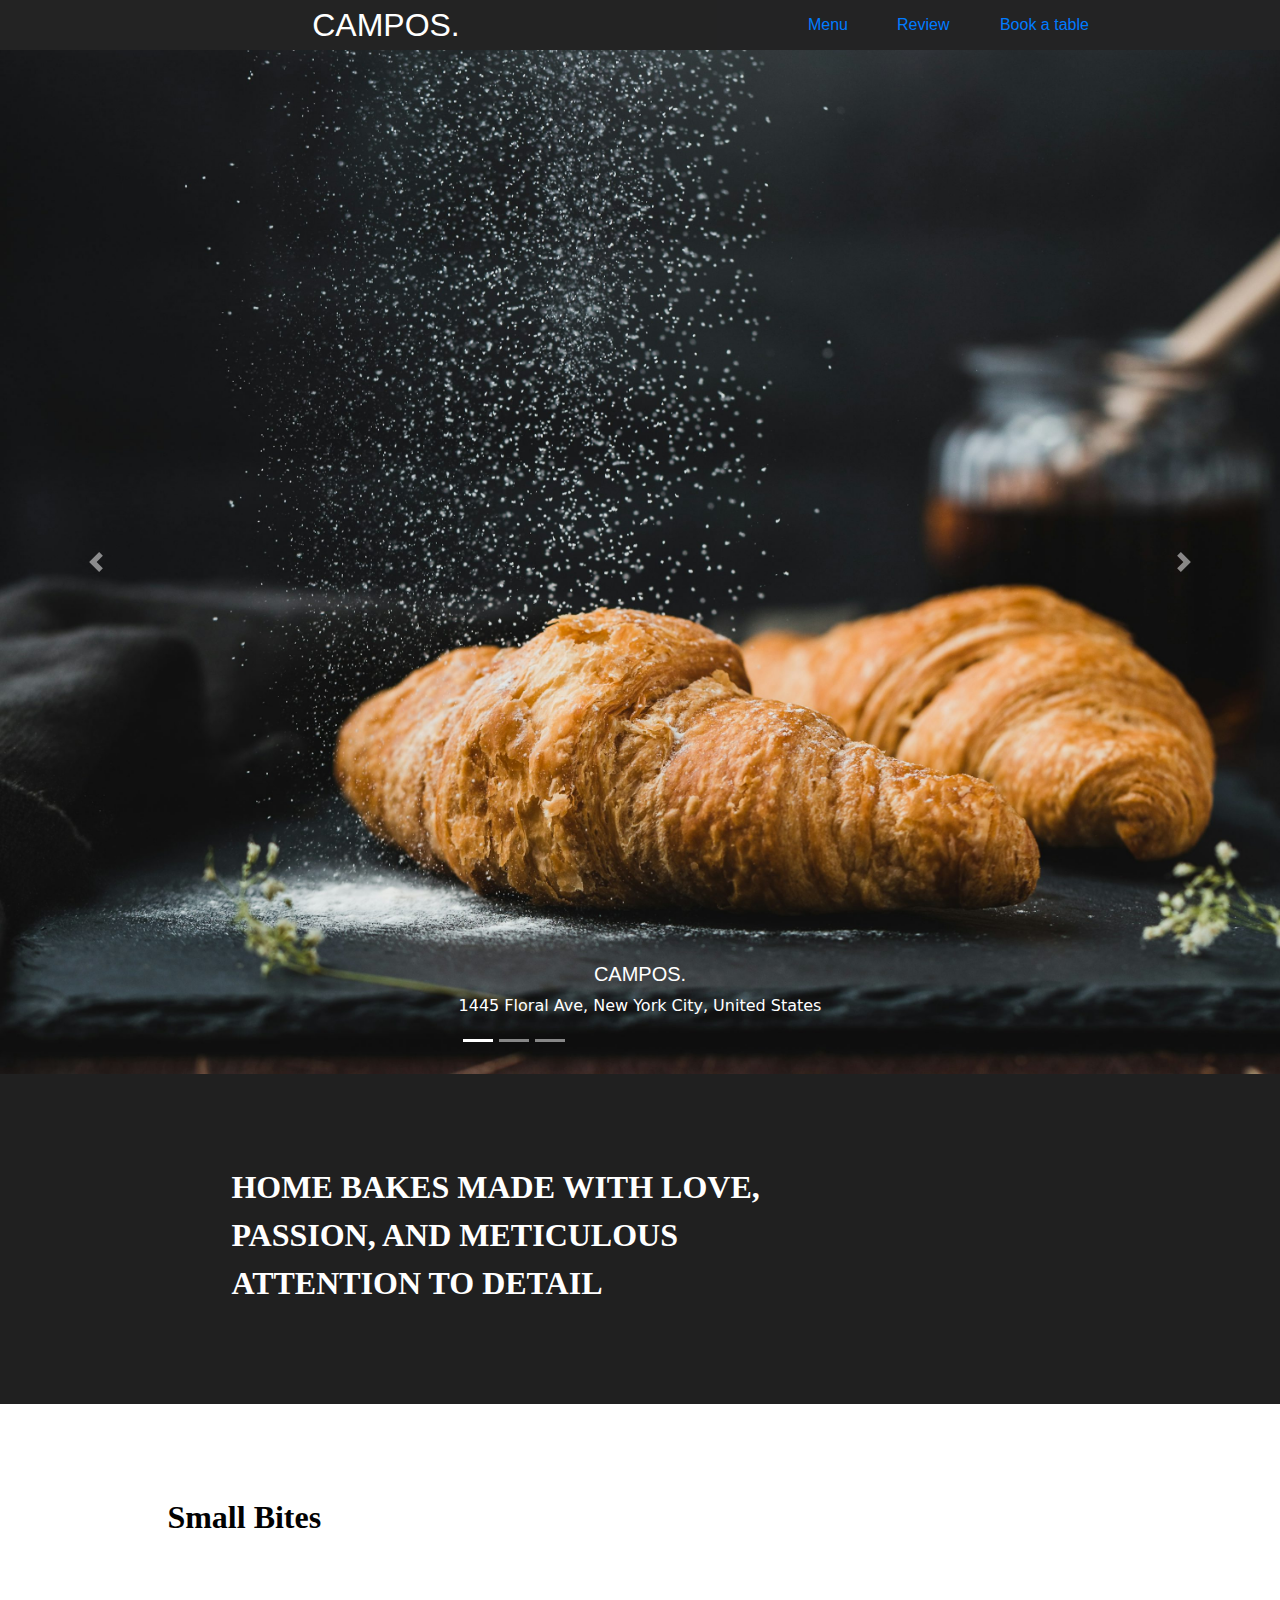
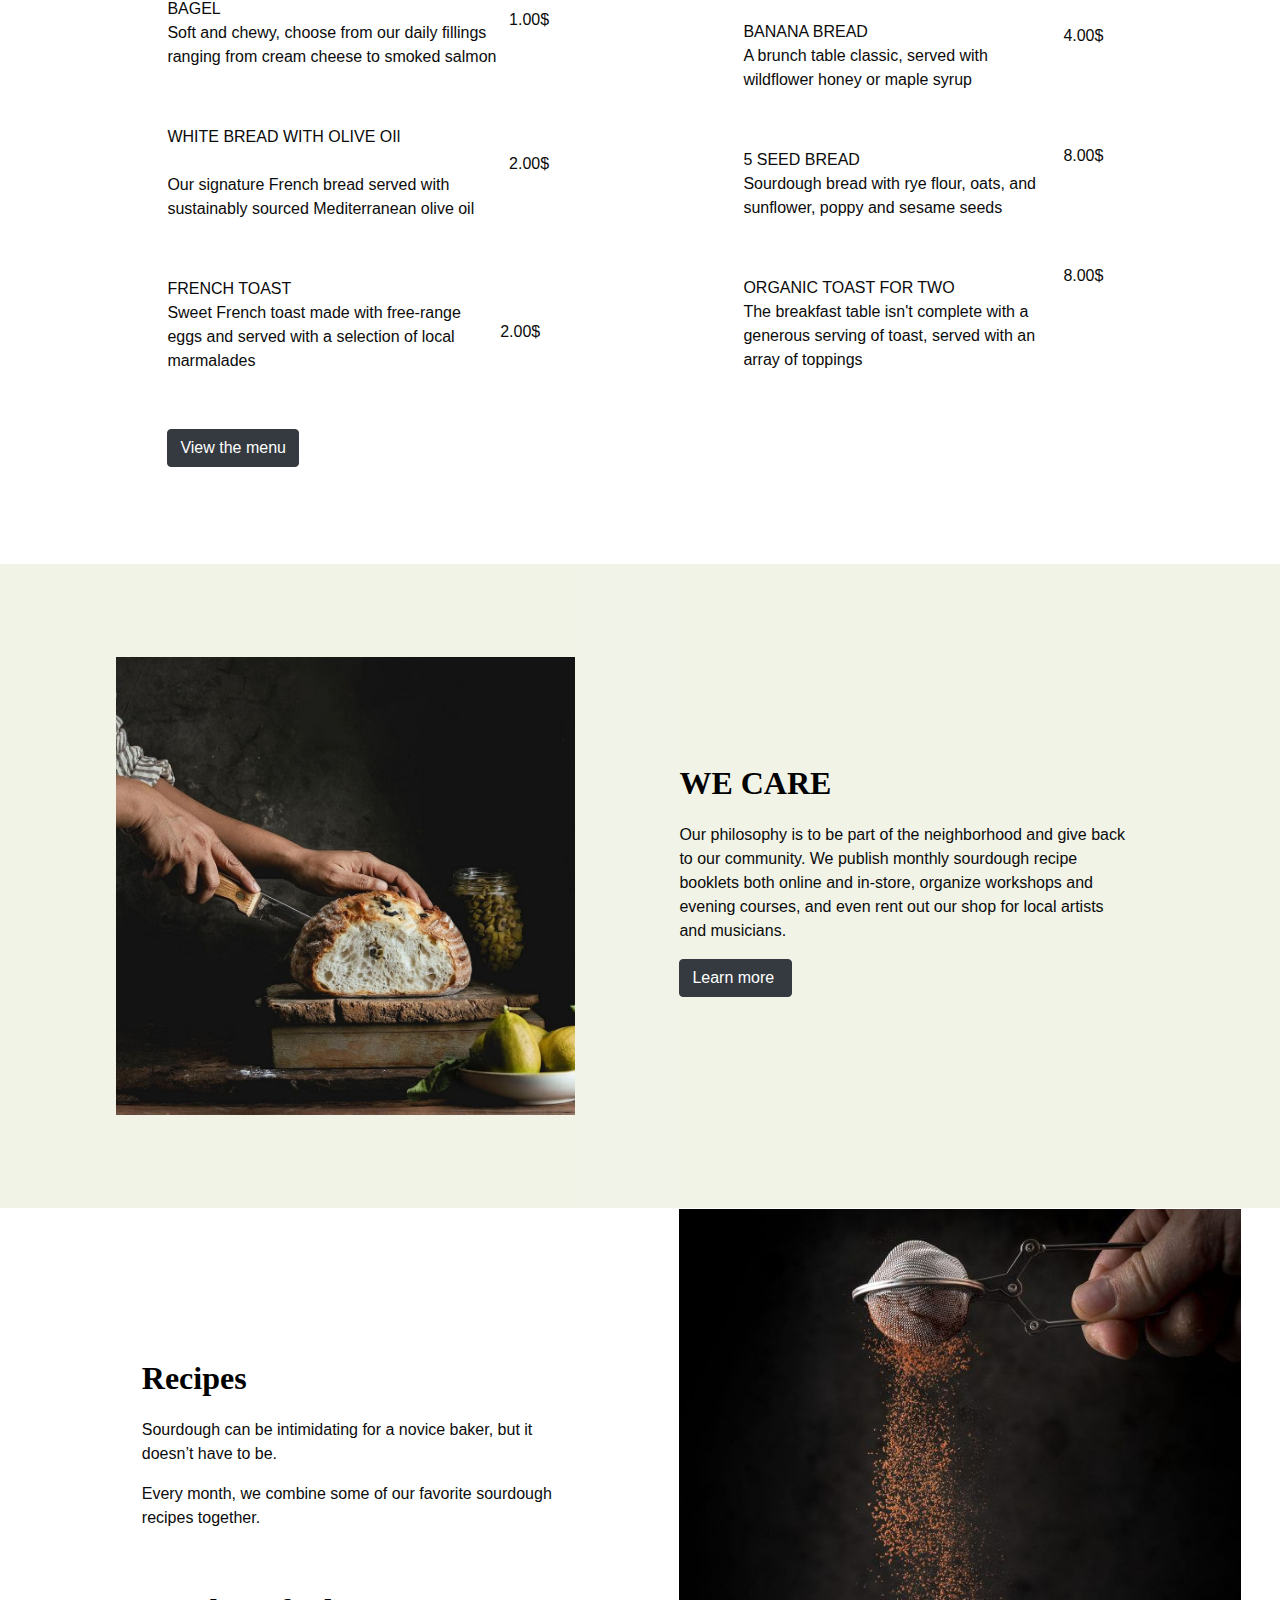
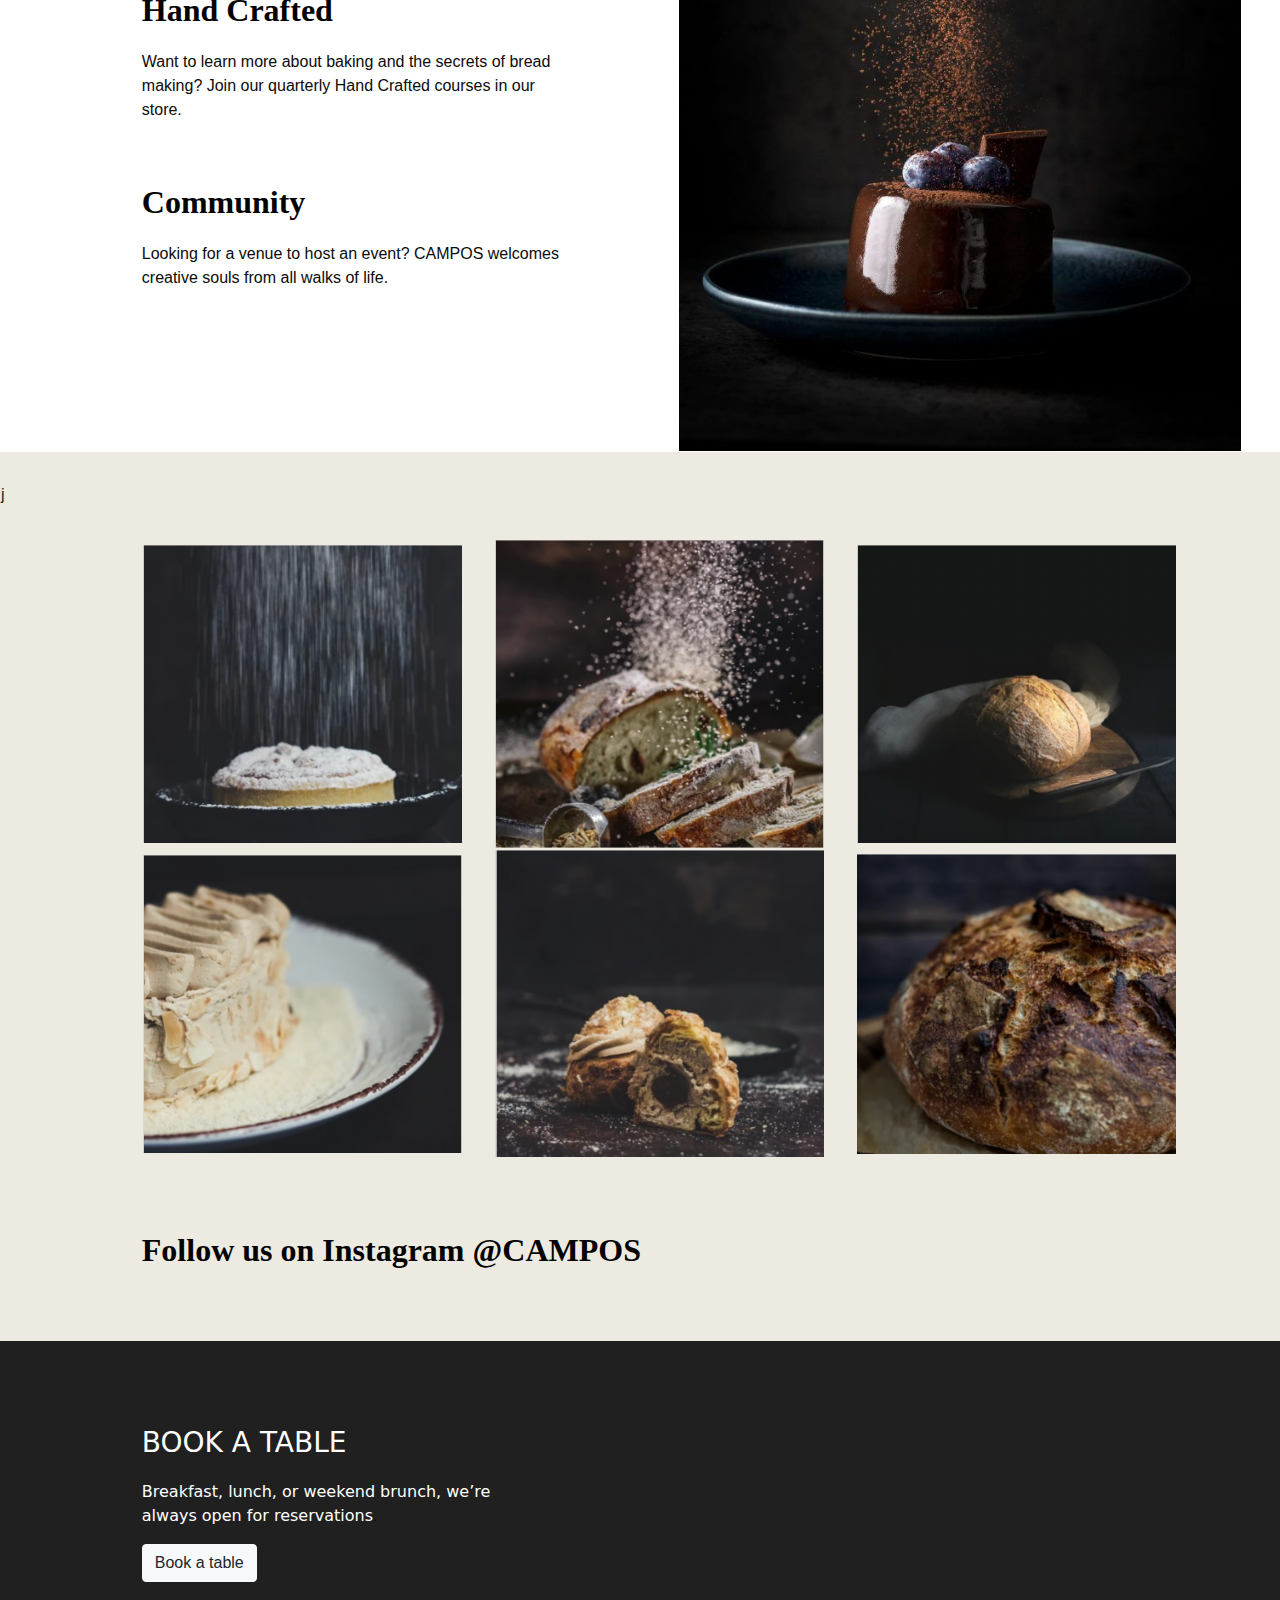
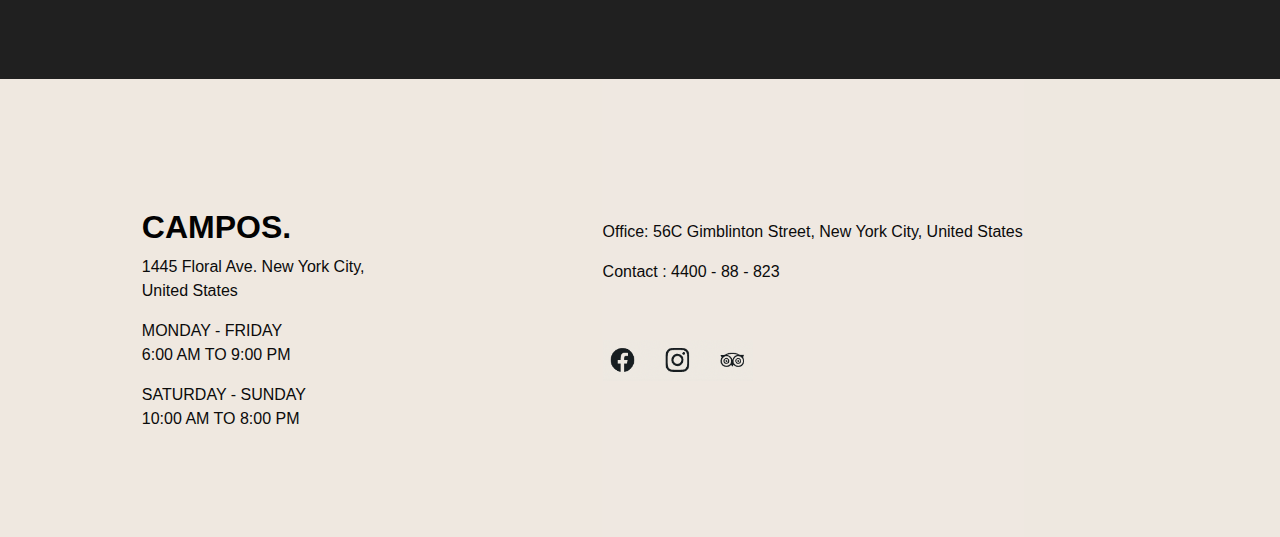
<file: index.html>
<!DOCTYPE html>
<html lang="en">
  <head>
    <meta charset="UTF-8">
	<meta http-equiv="X-UA-Compatible" content="IE=edge">
	<meta name="viewport" content="width=device-width, initial-scale=1">
    <title>Untitled Document</title>
    <!-- Bootstrap -->
	<link href="css/bootstrap-4.4.1.css" rel="stylesheet">
	
  </head>
  <body>
<!-- body code goes here -->


	<!-- jQuery (necessary for Bootstrap's JavaScript plugins) --> 
	<script src="js/jquery-3.4.1.min.js"></script>

	<!-- Include all compiled plugins (below), or include individual files as needed -->
	<script src="js/popper.min.js"></script> 
  <table width="100%" border="0">
	  <tbody>
	    <tr>
	      <td width="56%" bgcolor="#232323" style="font-family: Impact, Haettenschweiler, 'Franklin Gothic Bold', 'Arial Black', sans-serif; color: #FFFFFF; font-size: 2rem;"> &nbsp; &nbsp; &nbsp; &nbsp; &nbsp; &nbsp; &nbsp; &nbsp; &nbsp; &nbsp; &nbsp; &nbsp; &nbsp; &nbsp; &nbsp; &nbsp; &nbsp; &nbsp;CAMPOS.</td>
	      <td width="6%" bgcolor="#232324" style="color: #FFFFFF">&nbsp;</td>
	      <td width="8%" bgcolor="#232324">&nbsp;<span style="color: #FBFBFB"> &nbsp;<a href="campos Menu.html">Menu</a></span></td>
	      <td width="7%" bgcolor="#232324" style="color: #FFFFFF"> <a href="Reviews.html">Review</a></td>
	      <td width="23%" bgcolor="#232324" style="color: #FFFFFF">&nbsp; &nbsp;<a href="campos book your table copy.html">Book a table</a></td>
        </tr>
      </tbody>
  </table>
<script src="js/bootstrap-4.4.1.js"></script>
  <div id="carouselExampleIndicators1" class="carousel slide" data-ride="carousel" style="background-color: grey">
	  <ol class="carousel-indicators">
	    <li data-target="#carouselExampleIndicators1" data-slide-to="0" class="active"></li>
	    <li data-target="#carouselExampleIndicators1" data-slide-to="1"></li>
	    <li data-target="#carouselExampleIndicators1" data-slide-to="2"></li>
      </ol>
	  <div class="carousel-inner" role="listbox">
	    <div class="carousel-item active"> <img src="images/food24.jpeg" alt="First slide" width="100%" height="auto" class="d-block mx-auto">
		
	      <div class="carousel-caption">
	        <h5>CAMPOS.</h5>
	        <p style="font-family: Segoe, 'Segoe UI', 'DejaVu Sans', 'Trebuchet MS', Verdana, sans-serif; color: #FFFFFF;">1445 Floral Ave, New York City, United States </p>
          </div>
        </div>
	    <div class="carousel-item"> <img src="images/food14.jpeg" alt="Second slide" width="100%" height="auto" class="d-block mx-auto">
	      
	      <div class="carousel-caption">
	        <h5>Memories made in food</h5>
	        <p style="color: #FFFFFF"> We don’t just serve dishes, we serve memories. </p>
          </div>x
        </div>
	    <div class="carousel-item"> <a href="images/food29.jpg"><img src="images/food29.jpg" alt="Third slide" width="100%" height="auto" class="d-block mx-auto"></a>
	      <div class="carousel-caption">
	        <h5>Treats for any Occasion</h5>
	        <p style="color: #FFFFFF">We’ve got you covered for any holiday, special occasion, or cause for celebration.</p>
          </div>
        </div>
      </div>
	  <a class="carousel-control-prev" href="#carouselExampleIndicators1" role="button" data-slide="prev"> <span class="carousel-control-prev-icon" aria-hidden="true"></span> <span class="sr-only">Previous</span></a> <a class="carousel-control-next" href="#carouselExampleIndicators1" role="button" data-slide="next"> <span class="carousel-control-next-icon" aria-hidden="true"></span>	  <span class="sr-only">Next</span></a></div>
  <table width="100%" border="0">
    <tbody>
      <tr>
        <td width="18%" height="124" bgcolor="#202020">&nbsp;</td>
        <td width="48%" bgcolor="#202020"><p>&nbsp;</p>
          <p><strong><br>
          <span style="color: #FFFFFF">HOME BAKES MADE WITH LOVE, PASSION, AND METICULOUS ATTENTION TO DETAIL</span></strong></p>
        <p>&nbsp;</p>
        <p>&nbsp;</p></td>
        <td width="34%" bgcolor="#202020">&nbsp;</td>
      </tr>
    </tbody>
  </table>
	  <table width="100%" border="0">
  <tbody>
    <tr>
      <td width="13%" height="285">&nbsp;</td>
      <td width="26%"><p>&nbsp;</p>
      <p><strong><br>
Small Bites</strong></p>
      <p>&nbsp;</p>
      <p>BAGEL&nbsp; &nbsp; &nbsp; &nbsp; &nbsp; &nbsp; &nbsp; &nbsp; &nbsp; &nbsp; &nbsp; &nbsp; &nbsp; &nbsp; &nbsp; &nbsp; &nbsp; &nbsp; &nbsp; &nbsp; &nbsp; &nbsp; &nbsp; &nbsp; &nbsp; &nbsp; &nbsp; &nbsp; &nbsp; &nbsp; &nbsp;<br>
        Soft and chewy, choose from our daily fillings ranging from cream cheese to smoked salmon</p>
      <p>&nbsp;</p>
<p>WHITE BREAD WITH OLIVE OIl&nbsp; &nbsp; &nbsp; &nbsp; &nbsp; &nbsp; &nbsp; &nbsp; &nbsp; &nbsp; &nbsp; &nbsp;<br>
        Our signature French bread served with sustainably sourced Mediterranean olive oil</p>
<p>&nbsp;</p>
<p>FRENCH TOAST&nbsp; &nbsp; &nbsp; &nbsp; &nbsp; &nbsp; &nbsp; &nbsp; &nbsp; &nbsp; &nbsp; &nbsp;<br>
Sweet French toast made with free-range eggs and served with a selection of local marmalades</p>
      <p>&nbsp;</p>
      <p>
		  <a href="campos Menu.html">
        <button type="button" class="btn btn-dark">View the menu</button>
     </a> </p>
      <p>&nbsp;</p>
      <p>&nbsp; </p></td>
      <td width="4%"><p>&nbsp;</p>
        <p>&nbsp; </p>
        <p>&nbsp;</p>
<p>&nbsp; 1.00$ &nbsp;</p>
      <p>&nbsp; </p>
      <p>&nbsp;</p>
      <p>&nbsp; 2.00$ &nbsp; </p>
      <p>&nbsp; </p>
      <p>&nbsp;</p>
      <p>&nbsp; 2.00$&nbsp;</p>
      <p>&nbsp;</p>
      <p>&nbsp;</p>
      <p>&nbsp;</p></td>
      <td width="15%">&nbsp;</td>
      <td width="25%"><p>&nbsp;</p>
<p>BANANA BREAD&nbsp; &nbsp; &nbsp; &nbsp; &nbsp; &nbsp; &nbsp; &nbsp; &nbsp; &nbsp; &nbsp; &nbsp;<br>
        A brunch table classic, served with wildflower honey or maple syrup</p>
        <p>&nbsp; &nbsp; &nbsp; &nbsp; &nbsp; &nbsp; &nbsp; &nbsp; &nbsp; &nbsp; &nbsp; &nbsp; &nbsp;&nbsp; &nbsp; &nbsp; &nbsp; &nbsp; &nbsp; &nbsp; &nbsp;<br>
        </p>
        <p>5 SEED BREAD&nbsp; &nbsp; &nbsp; &nbsp; &nbsp; &nbsp; &nbsp; &nbsp; &nbsp; &nbsp; &nbsp; &nbsp;<br>
          Sourdough bread with rye flour, oats, and sunflower, poppy and sesame seeds</p>
        <p>&nbsp;</p>
        <p>ORGANIC TOAST FOR TWO&nbsp; &nbsp; &nbsp; &nbsp; &nbsp; &nbsp; &nbsp; &nbsp; &nbsp; &nbsp; &nbsp; &nbsp;<br>
          The breakfast table isn't complete with a generous serving of toast, served with an array of toppings</p>
      <p></p></td>
      <td width="5%"><p>&nbsp;</p>
<p>4.00$</p>
        <p>&nbsp;</p>
        <p>&nbsp;</p>
        <p>8.00$</p>
      <p>&nbsp;</p>
      <p>&nbsp;</p>
      <p>8.00$</p>
      <p>&nbsp;</p>
      <p>&nbsp;</p></td>
      <td width="12%">&nbsp;</td>
    </tr>
  </tbody>
</table>
  <table width="100%" border="0">
  <tbody>
	    <tr> </tr>
  </tbody>
  </table>
<table width="100%" border="0">
  <tbody>
      <tr>
        <td width="9%" height="644" bgcolor="#F1F3E6">&nbsp;</td>
        <td width="36%" bgcolor="#F1F3E6"><img src="images/food15.jpg" alt="Placeholder image" width="100%" height="auto" class="img-fluid"></td>
        <td width="8%" bgcolor="#F1F3E8">&nbsp;</td>
        <td width="35%" bgcolor="#F1F3E7"><p><strong> WE CARE&nbsp;</strong></p>
          <p>Our philosophy is to be part of the neighborhood and give back to our community. We publish monthly sourdough recipe booklets both online and in-store, organize workshops and evening courses, and even rent out our shop for local artists and musicians. </p>
          <p>
            <a href="Reviews.html">
            <button type="button" class="btn btn-dark">Learn more&nbsp;</button>
          </a>          </p></td>
        <td width="12%" bgcolor="#F1F3E6">&nbsp;</td>
      </tr>
  </tbody>
  </table>
<table width="100%" height="537" border="0">
  <tbody>
    <tr>
      <td width="11%">&nbsp;</td>
      <td width="33%"><p><strong>Recipes&nbsp;</strong></p>
        <p>Sourdough can be intimidating for a novice baker, but it doesn’t have to be.&nbsp;</p>
        <p>Every month, we combine some of our favorite sourdough recipes together.&nbsp;</p>
<p>&nbsp;</p>
<p><strong>Hand Crafted&nbsp;</strong></p>
        <p>Want to learn more about baking and the secrets of bread making? Join our quarterly Hand Crafted courses in our store.&nbsp;</p>
        <p>&nbsp;</p>
<p><strong>Community</strong>&nbsp;</p>
      <p>Looking for a venue to host an event? CAMPOS welcomes creative souls from all walks of life.</p></td>
      <td width="9%">&nbsp;</td>
      <td width="44%"><img src="images/food11.jpg" alt="Placeholder image" width="640" height="960" class="img-fluid"></td>
      <td width="3%">&nbsp;</td>
    </tr>
  </tbody>
</table>
<table width="100%" height="86" border="0">
  <tbody>
    <tr>
      <td bgcolor="#EDEBE1">j</td>
    </tr>
  </tbody>
</table>
<table width="100%" height="594" border="0">
  <tbody>
    <tr>
      <td width="11%" height="588" bgcolor="#EDEBE1">&nbsp;</td>
      <td width="81%" bgcolor="#EDEBE1"><table width="100%" height="545" border="0">
        <tbody>
          <tr>
            <td width="31%" height="183"><img src="images/food20.png" alt="Placeholder image" width="100%" height="auto" class="img-fluid"></td>
            <td width="3%" bgcolor="#EDEBE1">&nbsp;</td>
            <td width="32%" bgcolor="#EDEBE1"><img src="images/food21.png" alt="Placeholder image" width="100%" height="auto" class="img-fluid"></td>
            <td width="3%" bgcolor="#EDEBE1">&nbsp;</td>
            <td width="31%"><img src="images/food16.png" alt="Placeholder image" width="100%" height="auto" class="img-fluid"></td>
          </tr>
          <tr bgcolor="#EDEBE1">
            <td height="171"><img src="images/food17.png" alt="Placeholder image" width="100%" height="auto" class="img-fluid"></td>
            <td>&nbsp;</td>
            <td bgcolor="#EDEBE1"><img src="images/food18.png" alt="Placeholder image" width="100%" height="auto" class="img-fluid"></td>
            <td>&nbsp;</td>
            <td><img src="images/food19.png" alt="Placeholder image" width="100%" height="auto" class="img-fluid"></td>
          </tr>
          </tbody>
      </table></td>
      <td width="8%" bgcolor="#EDEBE1">&nbsp;</td>
    </tr>
  </tbody>
</table>
<table width="100%" height="182" border="0">
  <tbody>
    <tr>
      <td width="11%" height="155" bgcolor="#EDEBE1">&nbsp;</td>
      <td width="89%" bgcolor="#EDEBE1"><strong>Follow us on Instagram @CAMPOS</strong></td>
    </tr>
  </tbody>
</table>
<table width="100%" border="0">
  <tbody>
    <tr>
      <td width="11%" height="233" bgcolor="#202020">&nbsp;</td>
      <td width="31%" bgcolor="#202020" style="color: #FFFFFF"><p>&nbsp;</p>
        <p>&nbsp;</p>
<p><span style="font-family: 'Lucida Grande', 'Lucida Sans Unicode', 'Lucida Sans', 'DejaVu Sans', Verdana, sans-serif; color: #FFFFFF; font-size: 1.75rem;">BOOK A TABLE</span></p>
<p><span style="font-family: 'Lucida Grande', 'Lucida Sans Unicode', 'Lucida Sans', 'DejaVu Sans', Verdana, sans-serif; color: #FFFFFF;">Breakfast, lunch, or weekend brunch, we&rsquo;re always open for reservations</span>.</p>
      <p>
		  <a href="campos book your table copy.html">
        <button type="button" class="btn btn-light">Book a table</button>
</a> </p>
      <p>&nbsp;</p>
      <p>&nbsp;</p></td>
      <td width="58%" bgcolor="#202020">&nbsp;</td>
    </tr>
  </tbody>
</table>
<table width="100%" height="458" border="0">
  <tbody>
    <tr>
      <td width="11%" bgcolor="#EFE8E0">&nbsp;</td>
      <td width="26%" bgcolor="#EFE8E0"><div data-v-c26ff75d="">
        <div data-v-c26ff75d="" id="zleQnv" data-qa="gridtextbox:zleqnv">
          <h6><strong><br>
              <span style="font-weight: bolder; font-size: xx-large; font-family: Impact, Haettenschweiler, 'Franklin Gothic Bold', 'Arial Black', sans-serif;">CAMPOS.</span></strong></h6>
        </div>
      </div>
        <div data-v-c26ff75d="">
          <div data-v-c26ff75d="" id="zWnikd" data-qa="gridtextbox:zwnikd">
            <p>1445 Floral Ave. New York City, <br>
              United States</p>
          </div>
        </div>
        <div data-v-c26ff75d="">
          <div data-v-c26ff75d="" id="z3nZFE" data-qa="gridtextbox:z3nzfe">
            <p>MONDAY - FRIDAY<br>
              6:00 AM TO 9:00 PM</p>
            <p>SATURDAY - SUNDAY<br>
              10:00 AM TO 8:00 PM</p>
          </div>
      </div></td>
      <td width="10%" bgcolor="#EFE8E0">&nbsp;</td>
      <td width="33%" bgcolor="#EFE8E1"><div data-v-c26ff75d="">
        <div data-v-c26ff75d="" id="zvl33r" data-qa="gridtextbox:zvl33r">
          <p>Office: 56C Gimblinton Street, New York City, United States</p>
        </div>
      </div>
        <div data-v-c26ff75d="">
          <div data-v-c26ff75d="" id="z9aUn1" data-qa="gridtextbox:z9aun1">
            <p>Contact : 4400 - 88 - 823</p>
          </div>
      </div>
        <p>&nbsp;</p>
      <p><img src="images/screenshoticons.png" alt="Placeholder image" width="150" height="68" class="img-fluid">&nbsp; &nbsp; &nbsp;&nbsp;</p></td>
      <td width="20%" bgcolor="#EEE8E0">&nbsp;</td>
    </tr>
  </tbody>
</table>
</body>
</html>
</file>
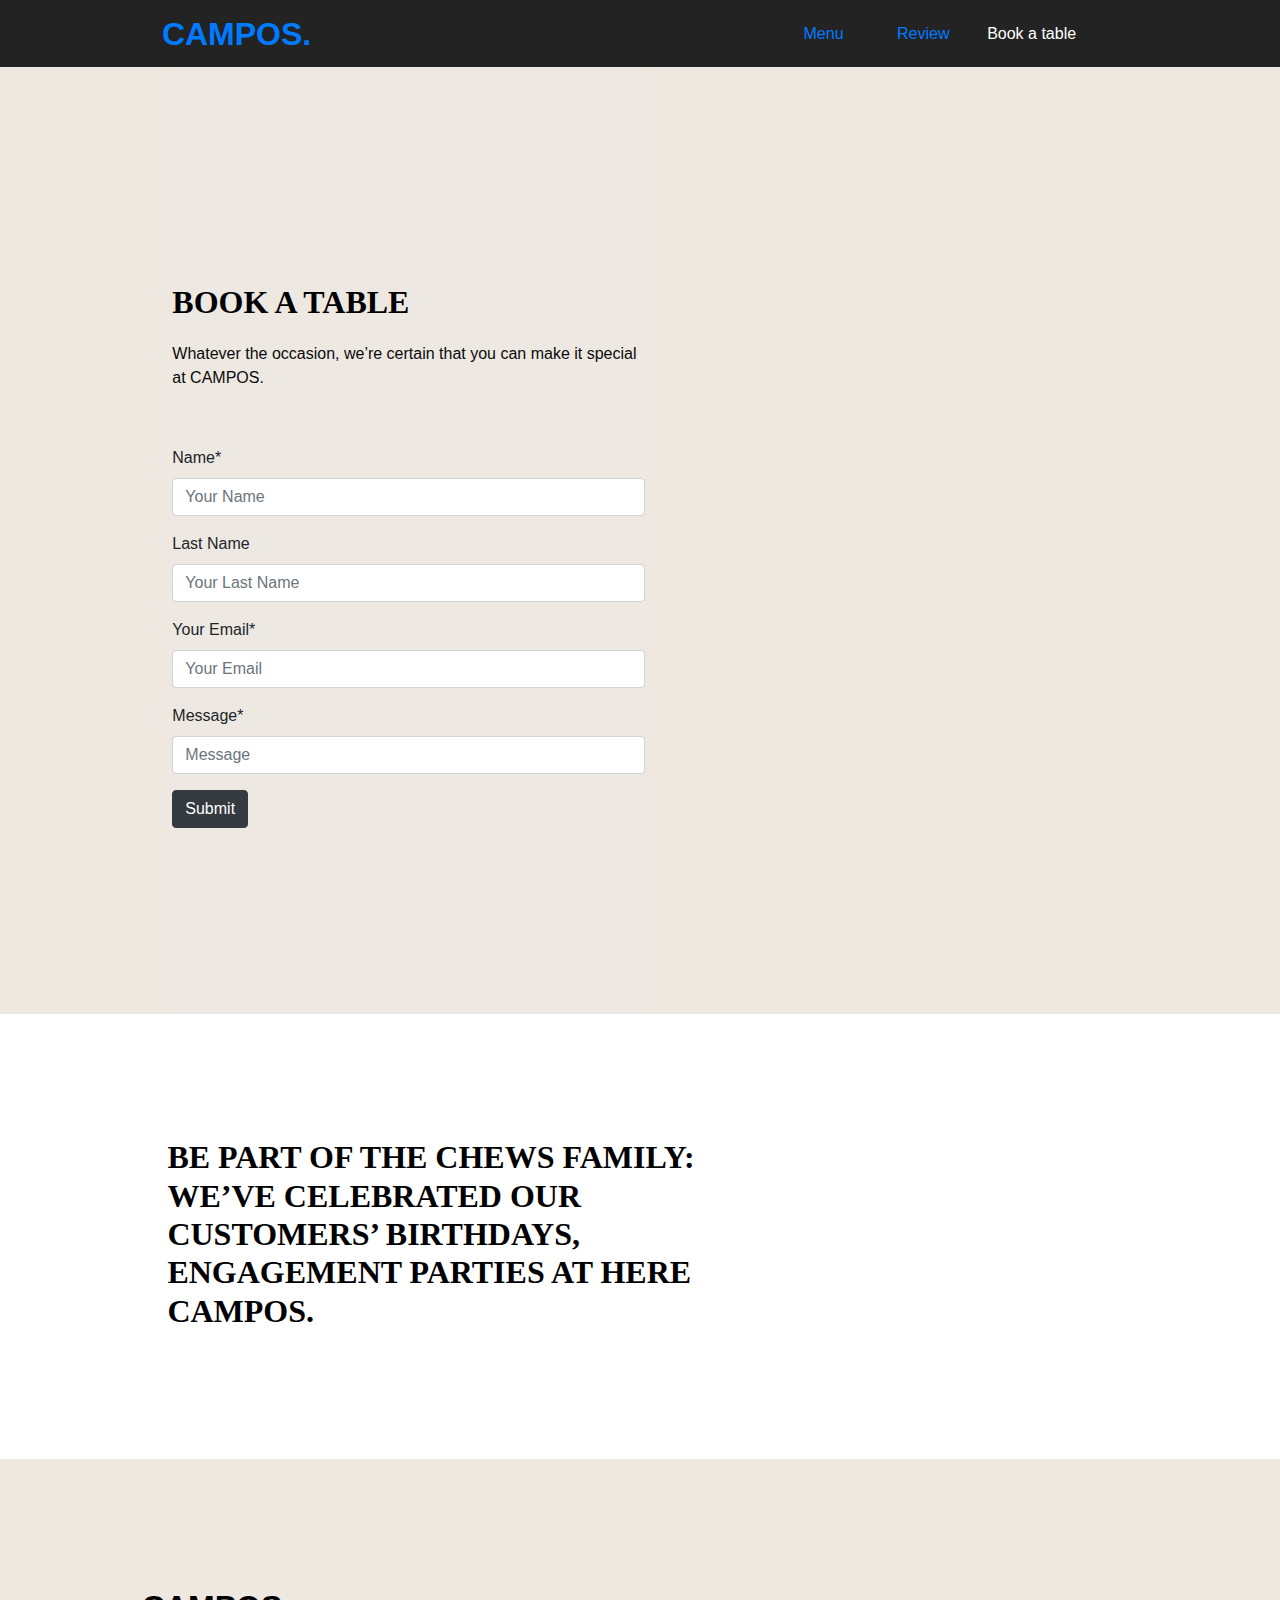
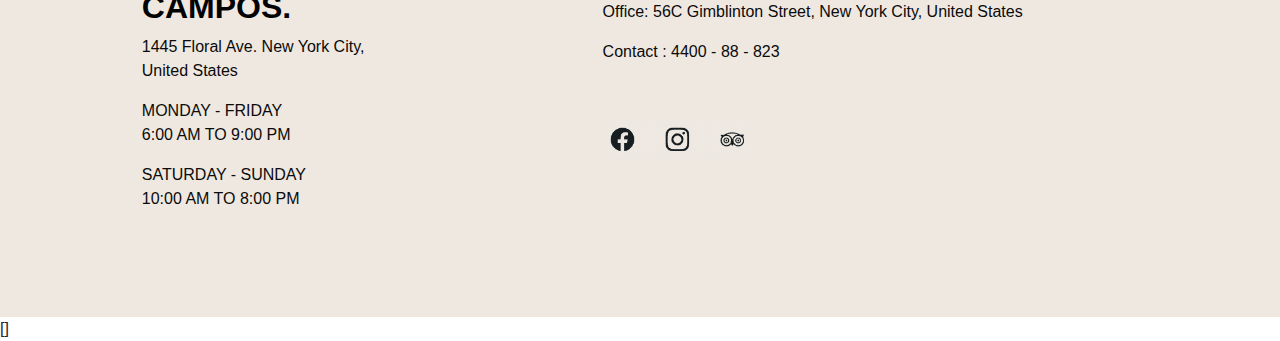
<file: campos book your table copy.html>
<!DOCTYPE html>
<html lang="en">
  <head>
    <meta charset="UTF-8">
	<meta http-equiv="X-UA-Compatible" content="IE=edge">
	<meta name="viewport" content="width=device-width, initial-scale=1">
    <title>Untitled Document</title>
    <!-- Bootstrap -->
	<link href="css/bootstrap-4.4.1.css" rel="stylesheet">
	
  </head>
  <body>
  	<table width="100%" border="0">
  	  <tbody>
  	    <tr>
  	      <td width="62%" height="67" bgcolor="#232323"> <strong> &nbsp; &nbsp; &nbsp; &nbsp; &nbsp; &nbsp; &nbsp; &nbsp; &nbsp; &nbsp;<span style="color: #FFFFFF; font-family: Impact, Haettenschweiler, 'Franklin Gothic Bold', 'Arial Black', sans-serif;">&nbsp;<a href="index.html">CAMPOS.</a></span></strong></td>
  	      <td width="8%" bgcolor="#232323" style="color: #FFFFFF">&nbsp; <a href="campos Menu.html">Menu</a></td>
  	      <td width="6%" bgcolor="#232323" style="color: #FFFFFF"><a href="Reviews.html">Review</a></td>
  	      <td width="24%" bgcolor="#232323" style="color: #FFFFFF"> &nbsp; &nbsp;Book a table</td>
        </tr>
      </tbody>
  </table>
  	<table width="100%" border="0">
  	  <tbody>
  	    <tr>
  	      <td height="947" bgcolor="#EFE8E1">&nbsp; &nbsp; &nbsp; &nbsp; &nbsp; &nbsp; &nbsp; &nbsp; &nbsp; &nbsp; &nbsp; &nbsp; &nbsp; &nbsp; &nbsp; &nbsp; &nbsp; &nbsp; &nbsp; &nbsp; &nbsp; &nbsp; &nbsp; &nbsp;</td>
  	      <td bgcolor="#EEE8E2"><p>&nbsp;</p>
  	        <p>&nbsp;</p>
  	        <p><strong>BOOK A TABLE</strong></p>
<p>Whatever the occasion, we&rsquo;re certain that you can make it special at CAMPOS.</p>
          <p>&nbsp;</p>
          <form>
	  <div class="form-group">
	    <label for="exampleInputName1">Name*</label>
	    <input type="Name" class="form-control" id="exampleInputName1" placeholder="Your Name">
	    </div>
	  <div class="form-group">
	    <label for="exampleInputlastname1">Last Name</label>
	    <input type="Your last name" class="form-control" id="exampleInputname1" placeholder="Your Last Name">
      </div>
		 <div class="form-group">
	    <label for="exampleInputEmail1">Your Email*</label>
	    <input type="Your Email" class="form-control" id="exampleInputEmail1" placeholder="Your Email">
      </div>
		 <div class="form-group">
	    <label for="exampleInputMessage1">Message*</label>
	    <input type="Your Message" class="form-control" id="exampleInputMessage1" placeholder="Message">
      </div>
	  <div class="form-check">
	   
	   
      </div>
	 
  </form>
            
               <p>
                 <button type="button" class="btn btn-dark">Submit</button>
               </p>
<p>&nbsp;</p></td>
			
			
  	      <td bgcolor="#EFE8E1">&nbsp; &nbsp; &nbsp; &nbsp; &nbsp; &nbsp; &nbsp; &nbsp; &nbsp; &nbsp; &nbsp; &nbsp; &nbsp; &nbsp; &nbsp; &nbsp; &nbsp; &nbsp; &nbsp; &nbsp; &nbsp; &nbsp; &nbsp; &nbsp; &nbsp; &nbsp; &nbsp; &nbsp; &nbsp; &nbsp; &nbsp; &nbsp; &nbsp; &nbsp; &nbsp; &nbsp; &nbsp; &nbsp; &nbsp; &nbsp; &nbsp; &nbsp; &nbsp; &nbsp; &nbsp; &nbsp; &nbsp; &nbsp; &nbsp; &nbsp; &nbsp; &nbsp; &nbsp; &nbsp; &nbsp; &nbsp; &nbsp; &nbsp; &nbsp; &nbsp; &nbsp; &nbsp; &nbsp; &nbsp; &nbsp; &nbsp; &nbsp; &nbsp; &nbsp; &nbsp; &nbsp; &nbsp; &nbsp; &nbsp; &nbsp; &nbsp; &nbsp; &nbsp; &nbsp; &nbsp; &nbsp; &nbsp; &nbsp; &nbsp; &nbsp; &nbsp; &nbsp; &nbsp;&nbsp;</td>
        </tr>
      </tbody>
  </table>
  	<table width="100%" border="0">
  	  <tbody>
  	    <tr>
  	      <td width="13%" height="185">&nbsp;</td>
  	      <td width="49%"><h3>&nbsp;</h3>
          <h3>&nbsp;</h3>
          <p>&nbsp;</p>
          <h3><strong>BE PART OF THE CHEWS FAMILY: WE&rsquo;VE CELEBRATED OUR CUSTOMERS&rsquo; BIRTHDAYS, ENGAGEMENT PARTIES </strong><strong>AT HERE CAMPOS.</strong></h3>
          <p>&nbsp;</p>
          <p>&nbsp;</p>
          <p>&nbsp;</p></td>
  	      <td width="38%">&nbsp;</td>
        </tr>
		  <table width="100%" height="458" border="0">
  <tbody>
    <tr>
      <td width="11%" bgcolor="#EFE8E0">&nbsp;</td>
      <td width="26%" bgcolor="#EFE8E0"><div data-v-c26ff75d="">
        <div data-v-c26ff75d="" id="zleQnv" data-qa="gridtextbox:zleqnv">
          <h6><strong><br>
              <span style="font-family: Impact, Haettenschweiler, 'Franklin Gothic Bold', 'Arial Black', sans-serif">CAMPOS.</span></strong></h6>
        </div>
      </div>
        <div data-v-c26ff75d="">
          <div data-v-c26ff75d="" id="zWnikd" data-qa="gridtextbox:zwnikd">
            <p>1445 Floral Ave. New York City, <br>
              United States</p>
          </div>
        </div>
        <div data-v-c26ff75d="">
          <div data-v-c26ff75d="" id="z3nZFE" data-qa="gridtextbox:z3nzfe">
            <p>MONDAY - FRIDAY<br>
              6:00 AM TO 9:00 PM</p>
            <p>SATURDAY - SUNDAY<br>
              10:00 AM TO 8:00 PM</p>
          </div>
      </div></td>
      <td width="10%" bgcolor="#EFE8E0">&nbsp;</td>
      <td width="33%" bgcolor="#EFE8E1"><div data-v-c26ff75d="">
        <div data-v-c26ff75d="" id="zvl33r" data-qa="gridtextbox:zvl33r">
          <p>Office: 56C Gimblinton Street, New York City, United States</p>
        </div>
      </div>
        <div data-v-c26ff75d="">
          <div data-v-c26ff75d="" id="z9aUn1" data-qa="gridtextbox:z9aun1">
            <p>Contact : 4400 - 88 - 823</p>
          </div>
      </div>
        <p>&nbsp;</p>
      <p><img src="images/screenshoticons.png" alt="Placeholder image" width="150" height="68" class="img-fluid">&nbsp; &nbsp; &nbsp;&nbsp;</p></td>
      <td width="20%" bgcolor="#EEE8E0">&nbsp;</td>
    </tr>
      </tbody>
  </table>
<!-- body code goes here -->


	<!-- jQuery (necessary for Bootstrap's JavaScript plugins) --> 
	<script src="js/jquery-3.4.1.min.js"></script>

	<!-- Include all compiled plugins (below), or include individual files as needed -->
	<script src="js/popper.min.js"></script> 
	<script src="js/bootstrap-4.4.1.js"></script>
		  [</tbody></table>]	  
  </body>
</html>
</file>
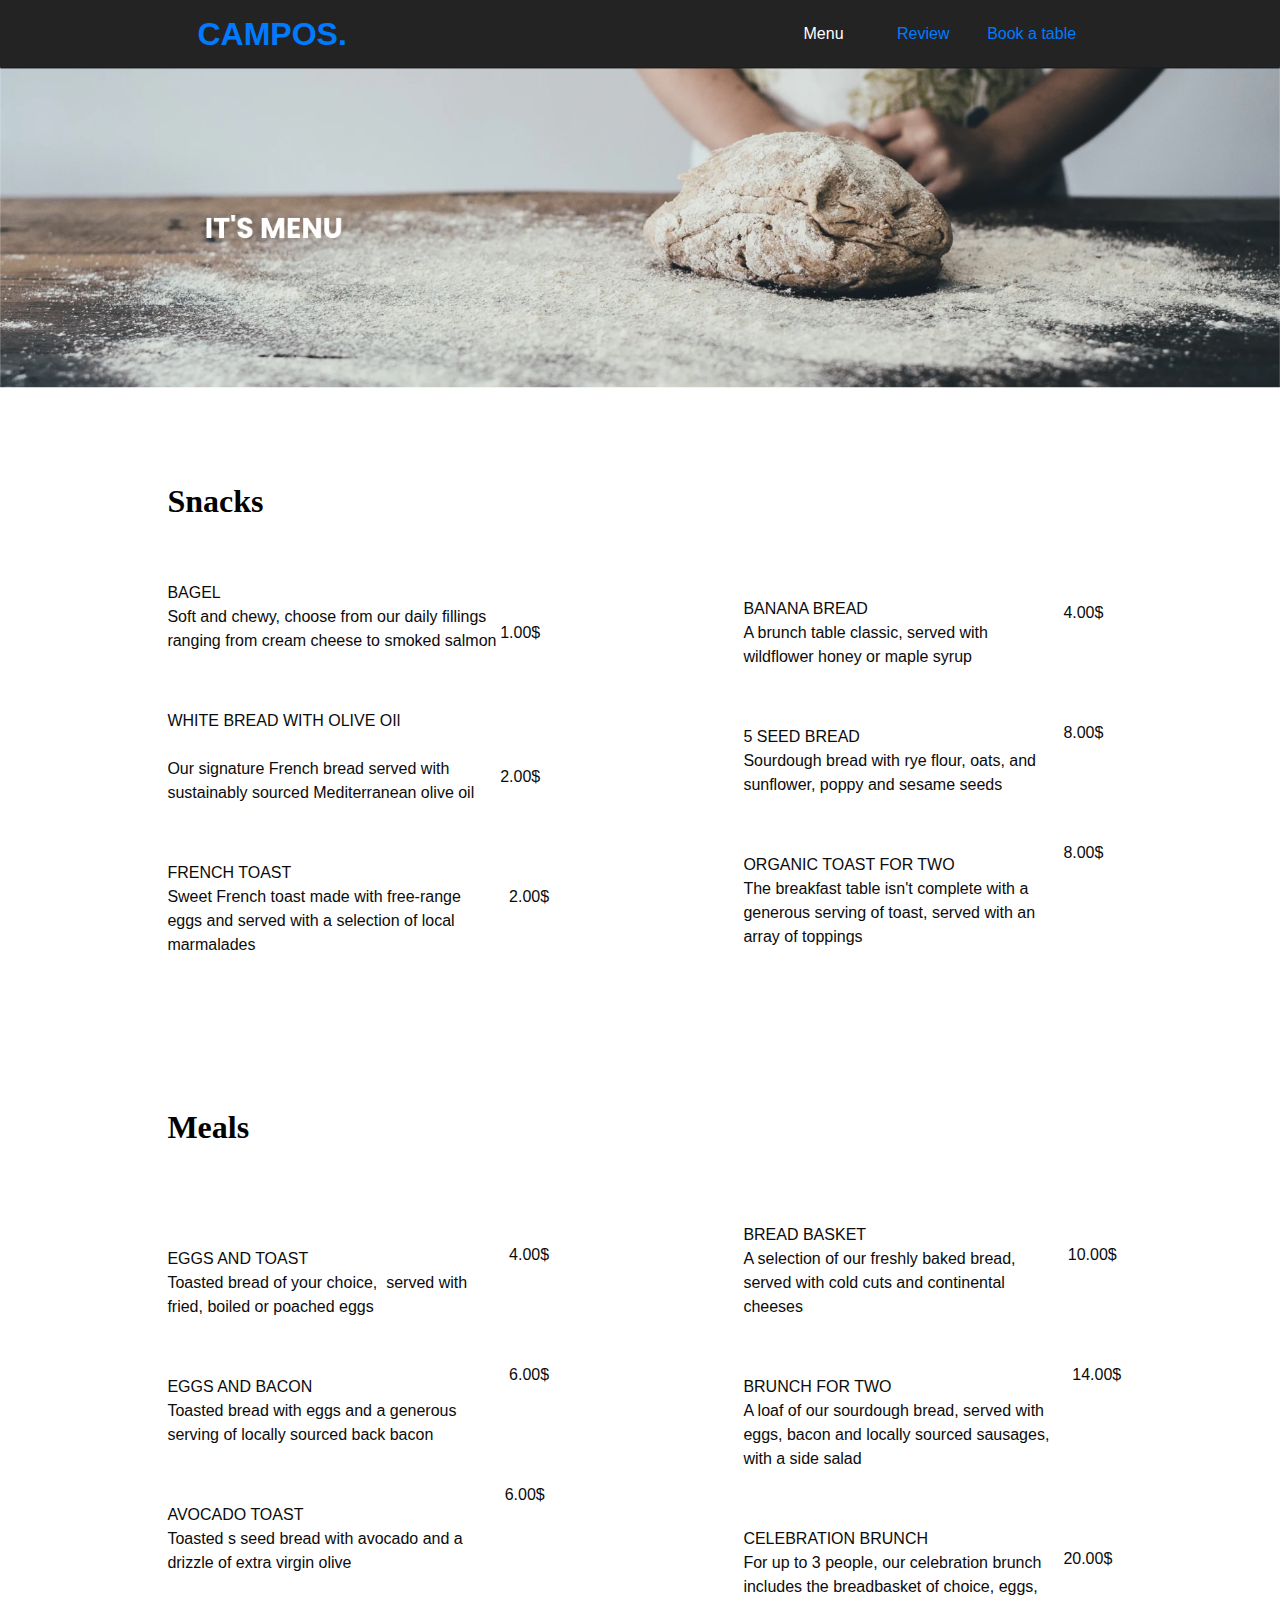
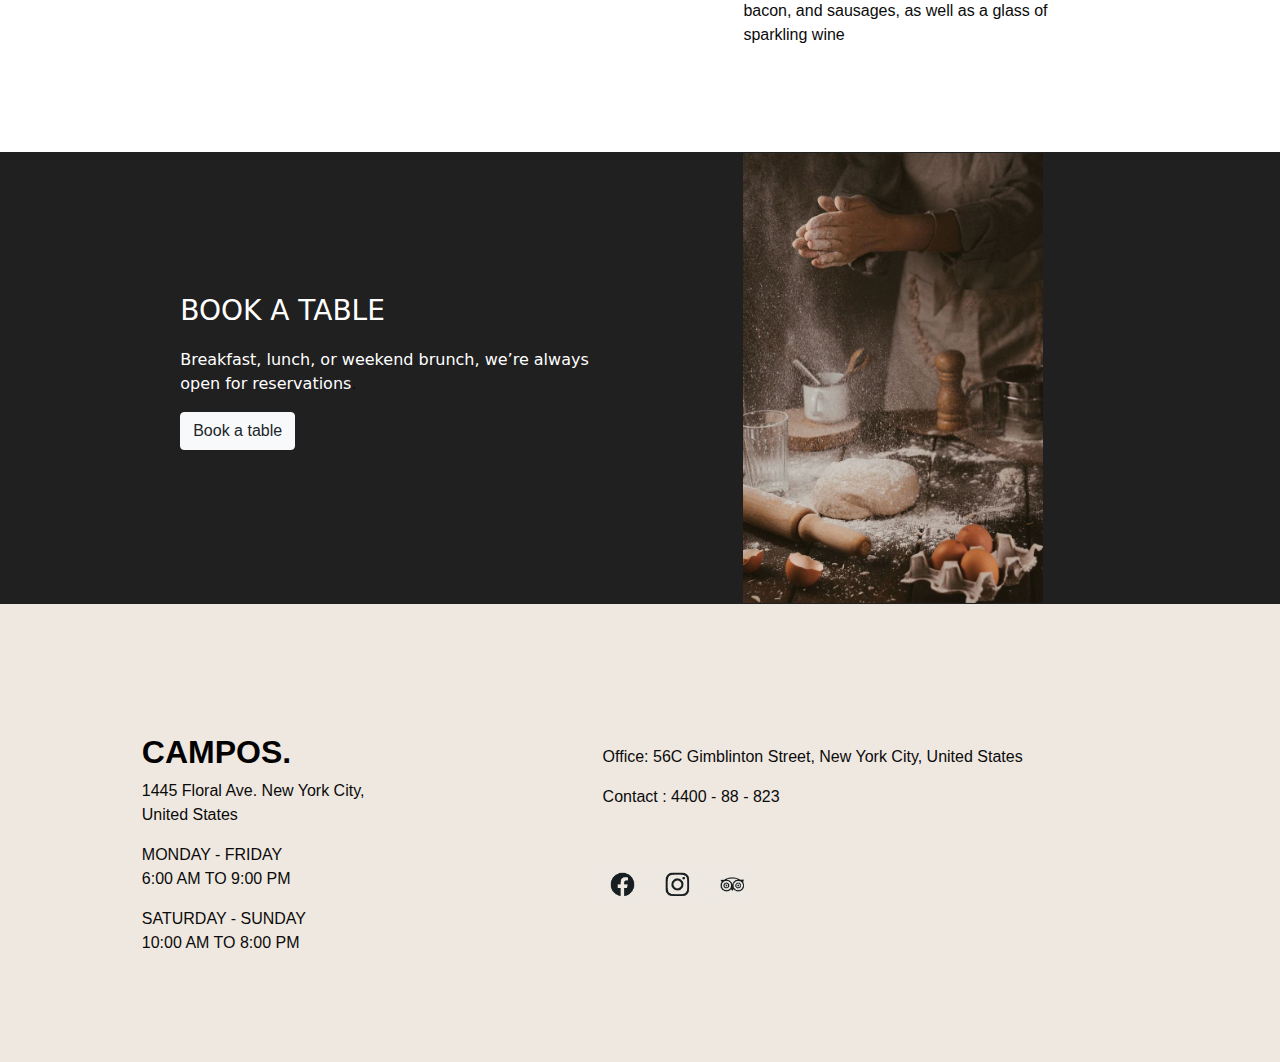
<file: campos Menu.html>
<!DOCTYPE html>
<html lang="en">
  <head>
    <meta charset="UTF-8">
	<meta http-equiv="X-UA-Compatible" content="IE=edge">
	<meta name="viewport" content="width=device-width, initial-scale=1">
    <title>Untitled Document</title>
    <!-- Bootstrap -->
	<link href="css/bootstrap-4.4.1.css" rel="stylesheet">
	
  </head>
  <body>
  	<!-- body code goes here -->


	<!-- jQuery (necessary for Bootstrap's JavaScript plugins) --> 
	<script src="js/jquery-3.4.1.min.js"></script>

	<!-- Include all compiled plugins (below), or include individual files as needed -->
	<script src="js/popper.min.js"></script> 
  <table width="100%" border="0">
      <tbody>
  	    <tr>
  	      <td width="62%" height="67" bgcolor="#232323"> <strong> &nbsp; &nbsp; &nbsp; &nbsp; &nbsp; &nbsp; &nbsp; &nbsp; &nbsp;  &nbsp;<span style="color: #FFFFFF; font-family: Impact, Haettenschweiler, 'Franklin Gothic Bold', 'Arial Black', sans-serif;">&nbsp; &nbsp; &nbsp;<a href="index.html">CAMPOS.</a></span></strong></td>
  	      <td width="8%" bgcolor="#232323" style="color: #FFFFFF">&nbsp; Menu</td>
  	      <td width="6%" bgcolor="#232323" style="color: #FFFFFF"><a href="Reviews.html">Review</a></td>
  	      <td width="24%" bgcolor="#232323" style="color: #FFFFFF"> &nbsp; &nbsp;<a href="campos book your table copy.html">Book a table</a></td>
        </tr>
      </tbody>
  </table>
<script src="js/bootstrap-4.4.1.js"></script><img src="images/Screenshot menu.png" alt="Placeholder image" width="100%" height="auto" class="img-fluid">
<table width="100%" border="0">
  <tbody>
    <tr>
      <td width="13%" height="285">&nbsp;</td>
      <td width="26%"><p>&nbsp;</p>
      <p><strong><br>
Snacks</strong></p>
      <p>&nbsp;</p>
      <p>BAGEL&nbsp; &nbsp; &nbsp; &nbsp; &nbsp; &nbsp; &nbsp; &nbsp; &nbsp; &nbsp; &nbsp; &nbsp; &nbsp; &nbsp; &nbsp; &nbsp; &nbsp; &nbsp; &nbsp; &nbsp; &nbsp; &nbsp; &nbsp; &nbsp; &nbsp; &nbsp; &nbsp; &nbsp; &nbsp; &nbsp; &nbsp;<br>
        Soft and chewy, choose from our daily fillings ranging from cream cheese to smoked salmon</p>
      <p>&nbsp;</p>
<p>WHITE BREAD WITH OLIVE OIl&nbsp; &nbsp; &nbsp; &nbsp; &nbsp; &nbsp; &nbsp; &nbsp; &nbsp; &nbsp; &nbsp; &nbsp;<br>
        Our signature French bread served with sustainably sourced Mediterranean olive oil</p>
<p>&nbsp;</p>
<p>FRENCH TOAST&nbsp; &nbsp; &nbsp; &nbsp; &nbsp; &nbsp; &nbsp; &nbsp; &nbsp; &nbsp; &nbsp; &nbsp;<br>
Sweet French toast made with free-range eggs and served with a selection of local marmalades</p>
      <p>&nbsp;</p>
      <p>&nbsp;</p></td>
      <td width="4%"><p>&nbsp;</p>
        <p>&nbsp; </p>
        <p>&nbsp;</p>
<p>&nbsp;</p>
      <p>&nbsp; 1.00$&nbsp; </p>
      <p>&nbsp;</p>
      <p>&nbsp; </p>
      <p>&nbsp; 2.00$&nbsp; </p>
      <p>&nbsp;</p>
      <p>&nbsp;</p>
      <p>&nbsp; 2.00$</p>
      <p>&nbsp;</p>
      <p>&nbsp;</p></td>
      <td width="15%">&nbsp;</td>
      <td width="25%"><p>&nbsp;</p>
        <p>&nbsp;</p>
        <p>&nbsp;</p>
<p>BANANA BREAD&nbsp; &nbsp; &nbsp; &nbsp; &nbsp; &nbsp; &nbsp; &nbsp; &nbsp; &nbsp; &nbsp; &nbsp;<br>
          A brunch table classic, served with wildflower honey or maple syrup</p>
        <p>&nbsp; &nbsp; &nbsp; &nbsp; &nbsp; &nbsp; &nbsp; &nbsp; &nbsp; &nbsp; &nbsp; &nbsp; &nbsp;&nbsp; &nbsp; &nbsp; &nbsp; &nbsp; &nbsp; &nbsp; &nbsp;<br>
        </p>
        <p>5 SEED BREAD&nbsp; &nbsp; &nbsp; &nbsp; &nbsp; &nbsp; &nbsp; &nbsp; &nbsp; &nbsp; &nbsp; &nbsp;<br>
          Sourdough bread with rye flour, oats, and sunflower, poppy and sesame seeds</p>
        <p>&nbsp;</p>
        <p>ORGANIC TOAST FOR TWO&nbsp; &nbsp; &nbsp; &nbsp; &nbsp; &nbsp; &nbsp; &nbsp; &nbsp; &nbsp; &nbsp; &nbsp;<br>
          The breakfast table isn't complete with a generous serving of toast, served with an array of toppings</p>
      <p></p></td>
      <td width="5%"><p>&nbsp;</p>
        <p>&nbsp;</p>
        <p>&nbsp;</p>
<p>4.00$</p>
        <p>&nbsp;</p>
        <p>&nbsp;</p>
        <p>8.00$</p>
      <p>&nbsp;</p>
      <p>&nbsp;</p>
      <p>8.00$</p>
      <p>&nbsp;</p>
      <p>&nbsp;</p></td>
      <td width="12%">&nbsp;</td>
    </tr>
  </tbody>
</table>
	  <table width="100%" border="0">
  <tbody>
    <tr>
      <td width="13%" height="285">&nbsp;</td>
      <td width="26%"><p><strong><br>
      Meals</strong></p>
        <p>&nbsp;</p>
        <p>&nbsp;</p>
<p>EGGS AND TOAST&nbsp; &nbsp; &nbsp; &nbsp; &nbsp; &nbsp; &nbsp; &nbsp; &nbsp; &nbsp; &nbsp; &nbsp;<br>
        Toasted bread of your choice,&nbsp; served with fried, boiled or poached eggs</p>
<p>&nbsp;</p>
<p>EGGS AND BACON&nbsp; &nbsp; &nbsp; &nbsp; &nbsp; &nbsp; &nbsp; &nbsp; &nbsp; &nbsp; &nbsp; &nbsp;<br>
        Toasted bread with eggs and a generous serving of locally sourced back bacon</p>
<p>&nbsp;</p>
<p>AVOCADO TOAST&nbsp; &nbsp; &nbsp; &nbsp; &nbsp; &nbsp; &nbsp; &nbsp; &nbsp; &nbsp; &nbsp; &nbsp;<br>
Toasted s seed bread with avocado and a drizzle of extra virgin olive</p>
      <p>&nbsp;</p>
      <p>&nbsp;</p>
<p>&nbsp;</p>
<p>&nbsp;</p></td>
      <td width="4%"><p>&nbsp;</p>
        <p>&nbsp; </p>
        <p>&nbsp; 4.00$</p>
      <p>&nbsp; </p>
      <p>&nbsp;</p>
      <p> &nbsp; 6.00$</p>
      <p>&nbsp; </p>
      <p>&nbsp;</p>
      <p>&nbsp;6.00$</p>
      <p>&nbsp;</p>
      <p>&nbsp;</p>
      <p>&nbsp;</p></td>
      <td width="15%">&nbsp;</td>
      <td width="25%"><p>&nbsp;</p>
        <p>&nbsp;</p>
        <p>BREAD BASKET&nbsp; &nbsp; &nbsp; &nbsp; &nbsp; &nbsp; &nbsp; &nbsp; &nbsp; &nbsp; &nbsp; &nbsp;<br>
          A selection of our freshly baked bread, served with cold cuts and continental cheeses</p>
        <p>&nbsp; &nbsp; &nbsp; &nbsp; &nbsp; &nbsp; &nbsp; &nbsp; &nbsp; &nbsp; &nbsp; &nbsp; &nbsp;&nbsp; &nbsp; &nbsp; &nbsp; &nbsp; &nbsp; &nbsp; &nbsp;<br>
        </p>
        <p>BRUNCH FOR TWO&nbsp; &nbsp; &nbsp; &nbsp; &nbsp; &nbsp; &nbsp; &nbsp; &nbsp; &nbsp; &nbsp; &nbsp;<br>
          A loaf of our sourdough bread, served with eggs, bacon and locally sourced sausages, with a side salad</p>
        <p>&nbsp;</p>
        <p>CELEBRATION BRUNCH&nbsp; &nbsp; &nbsp; &nbsp; &nbsp; &nbsp; &nbsp; &nbsp; &nbsp; &nbsp; &nbsp; &nbsp;<br>
          For up to 3 people, our celebration brunch includes the breadbasket of choice, eggs, bacon, and sausages, as well as a glass of sparkling wine</p>
      <p></p></td>
      <td width="5%"><p>&nbsp;</p>
        <p>&nbsp; &nbsp;10.00$</p>
        <p>&nbsp;</p>
        <p>&nbsp;</p>
        <p>&nbsp; 14.00$</p>
      <p>&nbsp;</p>
      <p>&nbsp;</p>
      <p>&nbsp;</p>
      <p>&nbsp; 20.00$&nbsp;</p>
      <p>&nbsp;</p></td>
      <td width="12%">&nbsp;</td>
    </tr>
  </tbody>
</table>
<table width="100%" border="0">
  <tbody>
    <tr>
      <td width="14%" height="233" bgcolor="#202020">&nbsp;</td>
      <td width="35%" bgcolor="#202020" style="color: #FFFFFF"><p>&nbsp;</p>
        <p>&nbsp;</p>
<p><span style="font-family: 'Lucida Grande', 'Lucida Sans Unicode', 'Lucida Sans', 'DejaVu Sans', Verdana, sans-serif; color: #FFFFFF; font-size: 1.75rem;">BOOK A TABLE</span></p>
<p><span style="font-family: 'Lucida Grande', 'Lucida Sans Unicode', 'Lucida Sans', 'DejaVu Sans', Verdana, sans-serif; color: #FFFFFF;">Breakfast, lunch, or weekend brunch, we&rsquo;re always open for reservations</span>.</p>
      <p>
		   <a href="campos book your table copy.html">
        <button type="button" class="btn btn-light">Book a table</button>
          </a>    </p>
      <p>&nbsp;</p>
      <p>&nbsp;</p></td>
      <td width="9%" bgcolor="#202020">&nbsp;</td>
      <td width="42%" bgcolor="#202020"><img src="images/food3.jpg" alt="Placeholder image" width="300" height="auto" class="img-fluid"></td>
    </tr>
  </tbody>
</table>
	  <table width="100%" height="458" border="0">
  <tbody>
    <tr>
      <td width="11%" bgcolor="#EFE8E0">&nbsp;</td>
      <td width="26%" bgcolor="#EFE8E0"><div data-v-c26ff75d="">
        <div data-v-c26ff75d="" id="zleQnv" data-qa="gridtextbox:zleqnv">
          <h6><strong><br>
              <span style="font-family: Impact, Haettenschweiler, 'Franklin Gothic Bold', 'Arial Black', sans-serif">CAMPOS.</span></strong></h6>
        </div>
      </div>
        <div data-v-c26ff75d="">
          <div data-v-c26ff75d="" id="zWnikd" data-qa="gridtextbox:zwnikd">
            <p>1445 Floral Ave. New York City, <br>
              United States</p>
          </div>
        </div>
        <div data-v-c26ff75d="">
          <div data-v-c26ff75d="" id="z3nZFE" data-qa="gridtextbox:z3nzfe">
            <p>MONDAY - FRIDAY<br>
              6:00 AM TO 9:00 PM</p>
            <p>SATURDAY - SUNDAY<br>
              10:00 AM TO 8:00 PM</p>
          </div>
      </div></td>
      <td width="10%" bgcolor="#EFE8E0">&nbsp;</td>
      <td width="33%" bgcolor="#EFE8E1"><div data-v-c26ff75d="">
        <div data-v-c26ff75d="" id="zvl33r" data-qa="gridtextbox:zvl33r">
          <p>Office: 56C Gimblinton Street, New York City, United States</p>
        </div>
      </div>
        <div data-v-c26ff75d="">
          <div data-v-c26ff75d="" id="z9aUn1" data-qa="gridtextbox:z9aun1">
            <p>Contact : 4400 - 88 - 823</p>
          </div>
      </div>
        <p>&nbsp;</p>
      <p><img src="images/screenshoticons.png" alt="Placeholder image" width="150" height="68" class="img-fluid">&nbsp; &nbsp; &nbsp;&nbsp;</p></td>
      <td width="20%" bgcolor="#EEE8E0">&nbsp;</td>
    </tr>
  </tbody>
</table>
  </body>
</html>
</file>
